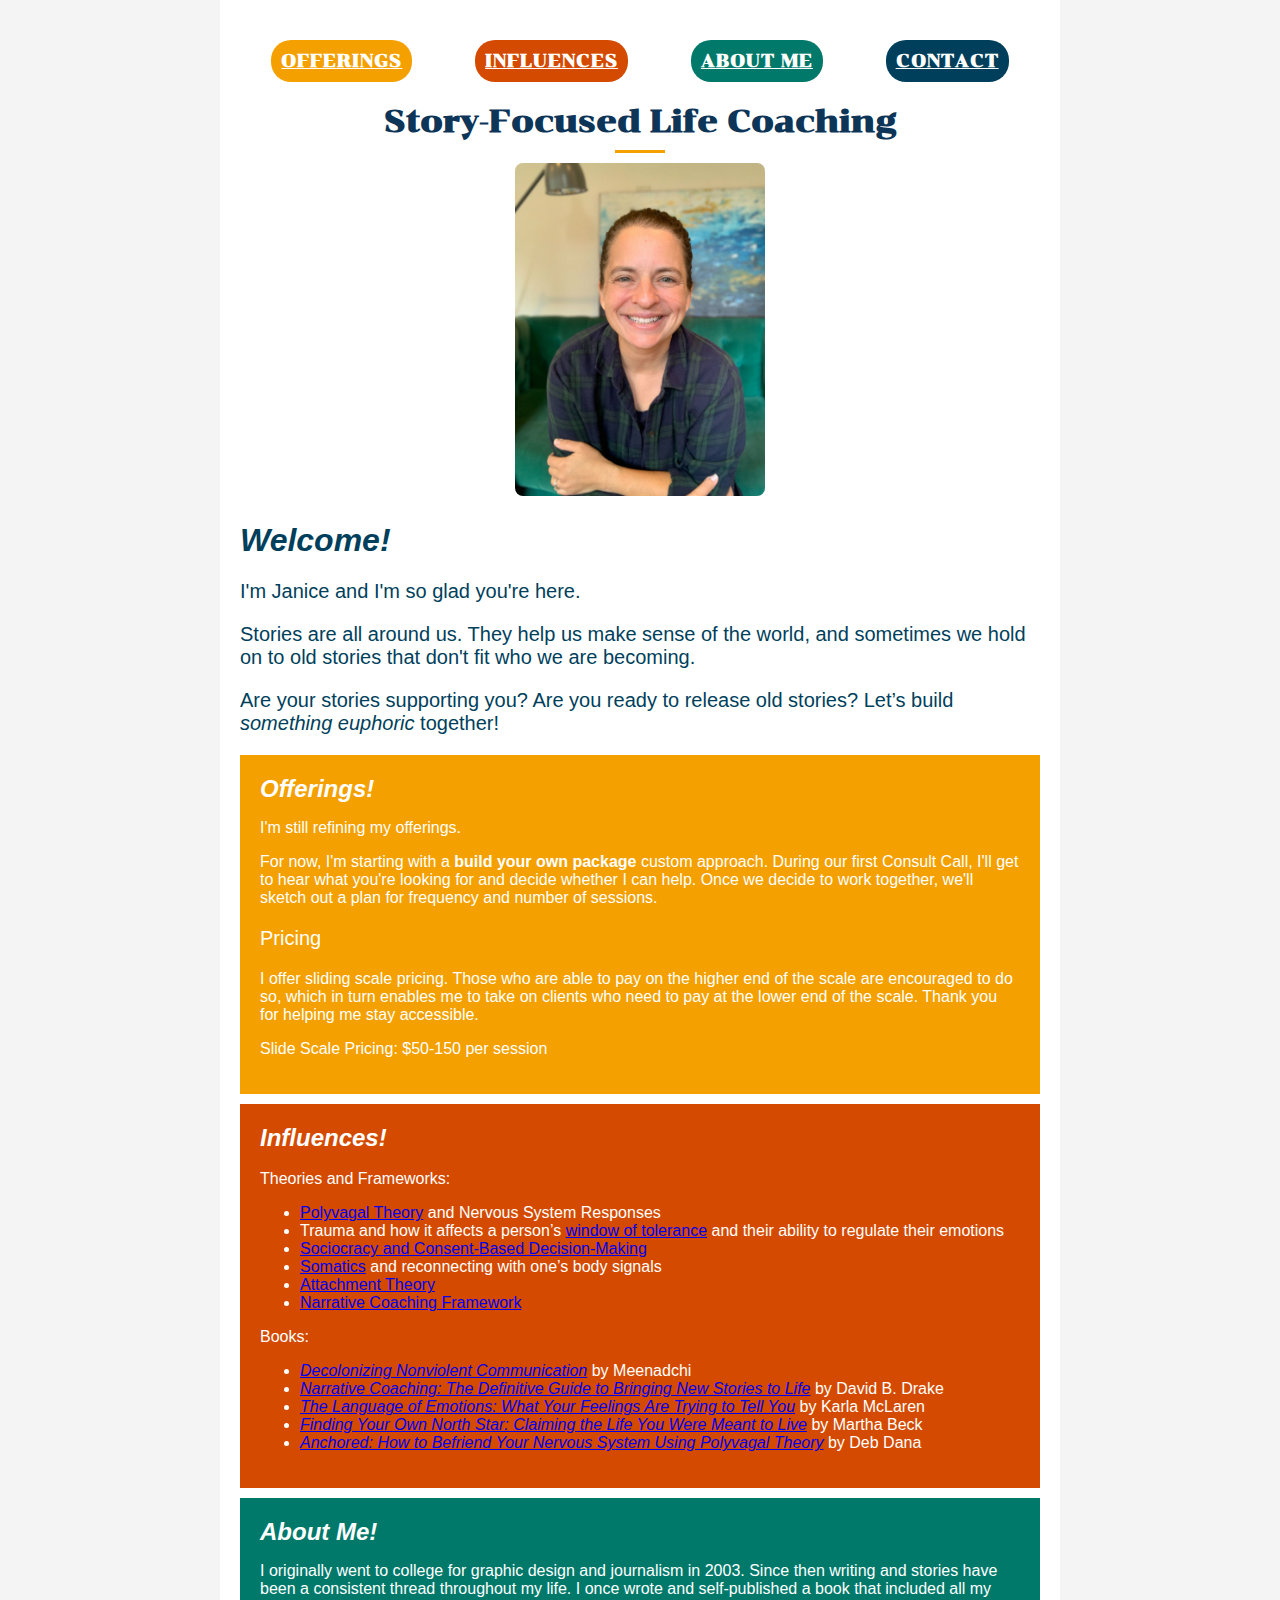
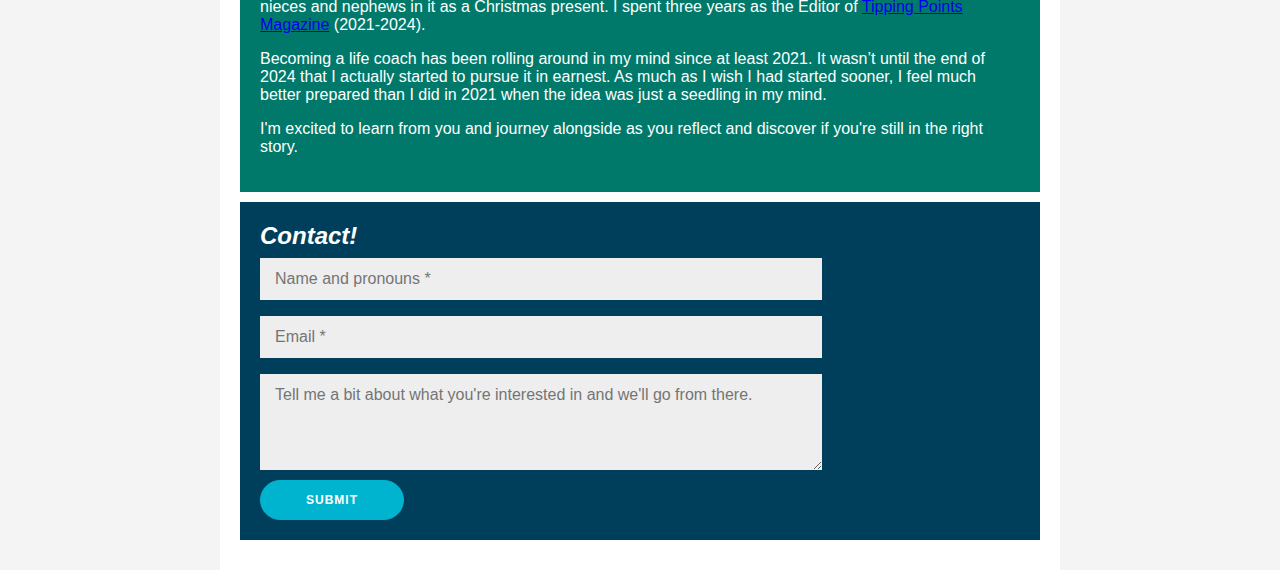
<file: index.html>
<!DOCTYPE html>
<html lang="en">
<head>
    <meta charset="UTF-8">
    <meta name="viewport" content="width=device-width, initial-scale=1.0">
    <title>Story-Focused Life Coaching</title>
<link rel="preconnect" href="https://fonts.googleapis.com">
<link rel="preconnect" href="https://fonts.gstatic.com" crossorigin>
<link href="https://fonts.googleapis.com/css2?family=Chonburi&display=swap" rel="stylesheet">    
<link href="css/main.css" rel="stylesheet" type='text/css'>
</head>
<body>
    <div class="container">
        <div class="menu">
            <button><a href="#offerings">Offerings</a></button>
            <button><a href="#influences">Influences</a></button>
            <button><a href="#about">About Me</a></button>
            <button><a href="#contact">Contact</a></button>
        </div>
        <div class="header">Story-Focused Life Coaching</div>
        <div class="subtitle"></div>
        <div class="intro">
            <img src="images/janice-headshot.jpg" alt="Janice">
            <h1>Welcome!</h1>
	    <h3>I'm Janice and I'm so glad you're here.</h3>
            <h3>Stories are all around us. They help us make sense of the world, and sometimes we hold on to old stories that don't fit who we are becoming.</h3>
            <h3>Are your stories supporting you? Are you ready to release old stories? Let’s build <i>something euphoric</i> together!</h3>
        </div>
        <div class="section" id="offerings"><h2>Offerings!</h2>
		<p>I'm still refining my offerings.</p> 
		<p>For now, I'm starting with a <strong>build your own package</strong> custom approach. During our first Consult Call, I'll get to hear what you're looking for and decide whether I can help. Once we decide to work together, we'll sketch out a plan for frequency and number of sessions.</p>
		<h3>Pricing</h3>
		<p>I offer sliding scale pricing. Those who are able to pay on the higher end of the scale are encouraged to do so, which in turn enables me to take on clients who need to pay at the lower end of the scale. Thank you for helping me stay accessible.</p>
		<p>Slide Scale Pricing: $50-150 per session</p></div>
        <div class="section" id="influences"><h2>Influences!</h2><br>
		Theories and Frameworks:
		<ul>		
		<li><a href="https://www.polyvagalinstitute.org/whatispolyvagaltheory" target="_blank" rel="noopener noreferrer">Polyvagal Theory</a> and Nervous System Responses</li>
		<li>Trauma and how it affects a person’s <a href="https://www.nicabm.com/trauma-how-to-help-your-clients-understand-their-window-of-tolerance/" target="_blank" rel="noopener noreferrer">window of tolerance</a> and their ability to regulate their emotions</li>
		<li><a href="https://www.sociocracyforall.org/consent-decision-making/" target="_blank" rel="noopener noreferrer">Sociocracy and Consent-Based Decision-Making</a></li>
		<li><a href="https://en.wikipedia.org/wiki/Somatics" target="_blank" rel="noopener noreferrer">Somatics</a> and reconnecting with one’s body signals</li>
		<li><a href="https://en.wikipedia.org/wiki/Attachment_theory" target="_blank" rel="noopener noreferrer">Attachment Theory</a></li>
		<li><a href="https://www.themomentinstitute.com/blog/what-is-narrative-coaching" target="_blank" rel="noopener noreferrer">Narrative Coaching Framework</a></li>
		</ul>
		Books:
		<ul>
		<li><a href="https://co-conspirator.press/Decolonizing-Non-Violent-Communication" target="_blank" rel="noopener noreferrer"><i>Decolonizing Nonviolent Communication</i></a> by Meenadchi</li>
		<li><a href="https://www.goodreads.com/book/show/36663085-narrative-coaching" target="_blank" rel="noopener noreferrer"><i>Narrative Coaching: The Definitive Guide to Bringing New Stories to Life</i></a> by David B. Drake</li>
		<li><a href="https://karlamclaren.com/product/the-language-of-emotions-book/" target="_blank" rel="noopener noreferrer"><i>The Language of Emotions: What Your Feelings Are Trying to Tell You</i></a> by Karla McLaren</li>
		<li><a href="https://marthabeck.com/product/finding-your-own-north-star/" target="_blank" rel="noopener noreferrer"><i>Finding Your Own North Star: Claiming the Life You Were Meant to Live</i></a> by Martha Beck</li>
		<li><a href="https://www.soundstrue.com/products/anchored?srsltid=AfmBOopDeT5C17f98MH5EWGd8mUJS_iihmBCYFAdBmL73JaWyEtN_vUO" target="_blank" rel="noopener noreferrer"><i>Anchored: How to Befriend Your Nervous System Using Polyvagal Theory</i></a> by Deb Dana</li>
		</ul>
		</div>
        <div class="section" id="about"><h2>About Me!</h2>
		<p>I originally went to college for graphic design and journalism in 2003. Since then writing and stories have been a consistent thread throughout my life. I once wrote and self-published a book that included all my nieces and nephews in it as a Christmas present. I spent three years as the Editor of <a href="https://www.self-directed.org/tipping-points/" target="_blank" rel="noopener noreferrer">Tipping Points Magazine</a> (2021-2024).
		<p>Becoming a life coach has been rolling around in my mind since at least 2021. It wasn’t until the end of 2024 that I actually started to pursue it in earnest. As much as I wish I had started sooner, I feel much better prepared than I did in 2021 when the idea was just a seedling in my mind.</p>
		<p>I'm excited to learn from you and journey alongside as you reflect and discover if you're still in the right story.</p></div>
        <div class="section" id="contact"><h2>Contact!</h2>





   
      <div class="right-inner-container">
        <form action="https://api.web3forms.com/submit" method="POST">
		<input type="hidden" name="access_key" value="f3d8c7fb-f2ba-4242-b841-b17a28def910">
		<div class="social-container">
			<a href="#" class="social"><i class="fab fa-facebook-f"></i></a>
			<a href="#" class="social"><i class="fab fa-google-plus-g"></i></a>
			<a href="#" class="social"><i class="fab fa-linkedin-in"></i></a>
		</div>
		<input type="text" name="name" placeholder="Name and pronouns *"  />
		<input type="email" name="email" placeholder="Email *" />
		<textarea rows="4" name="message" placeholder="Tell me a bit about what you're interested in and we'll go from there."></textarea>
	    <!-- Custom Confirmation / Success Page -->
	    	<input type="hidden" name="redirect" value="https://somethingeuphoric.life/thanks.html">
		<!-- Honeypot Spam Protection -->
		<input type="checkbox" name="botcheck" class="hidden" style="display: none;">
		<button type="submit">Submit</button>
	</form>
      </div>


<!--
<iframe src="https://docs.google.com/forms/d/e/1FAIpQLScKMyBJJAX_T7rGnkxdsHw9Bb_7WXkUD5NhGraPw6Mcebl2iw/viewform?embedded=true" width="100%" height="784" frameborder="0" marginheight="0" marginwidth="0">Loading…</iframe><br>
-->
        </div>
    </div>



<!-- Default Statcounter code for Something Euphoric Life
Coaching https://somethingeuphoric.life -->
<script type="text/javascript">
var sc_project=13085039; 
var sc_invisible=1; 
var sc_security="a6c70d12"; 
</script>
<script type="text/javascript"
src="https://www.statcounter.com/counter/counter.js"
async></script>
<noscript><div class="statcounter"><a title="web counter"
href="https://statcounter.com/" target="_blank"><img
class="statcounter"
src="https://c.statcounter.com/13085039/0/a6c70d12/1/"
alt="web counter"
referrerPolicy="no-referrer-when-downgrade"></a></div></noscript>
<!-- End of Statcounter Code -->



</body>
</html>
</file>
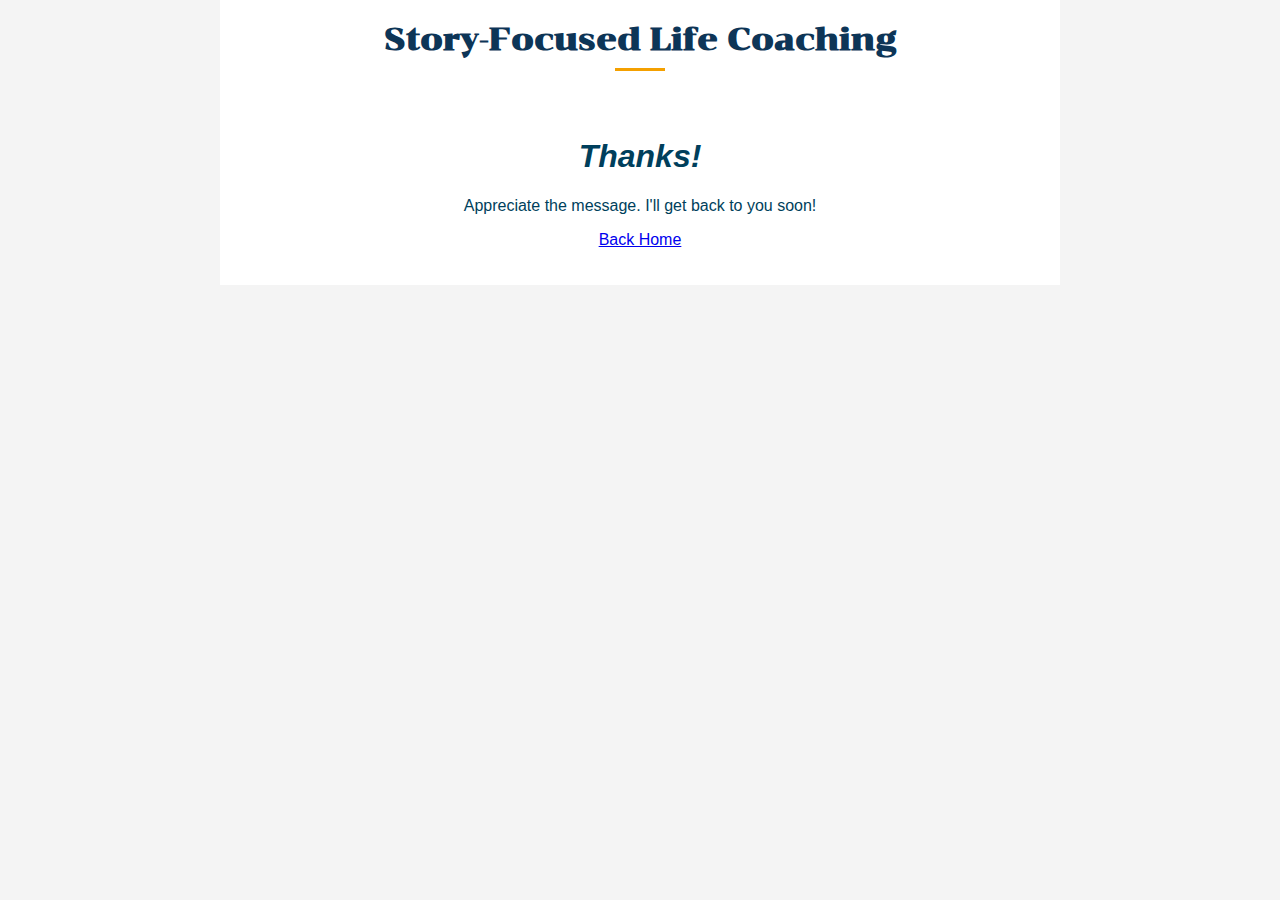
<file: thanks.html>
<!DOCTYPE html>
<html lang="en">
<head>
    <meta charset="UTF-8">
    <meta name="viewport" content="width=device-width, initial-scale=1.0">
    <title>Story-Focused Life Coaching</title>
<link rel="preconnect" href="https://fonts.googleapis.com">
<link rel="preconnect" href="https://fonts.gstatic.com" crossorigin>
<link href="https://fonts.googleapis.com/css2?family=Chonburi&display=swap" rel="stylesheet">    
<link href="css/main.css" rel="stylesheet" type='text/css'>
</head>
<body>
    <div class="container">

        <div class="header">Story-Focused Life Coaching</div>
        <div class="subtitle"></div>
        <div class="intro">
		<br><br>
              <h1 style="text-align: center;">Thanks!</h1>
	    <p>Appreciate the message. I'll get back to you soon!</p>
		<p><a href="index.html">Back Home</a></p>
        </div>
    </div>



<!-- Default Statcounter code for Something Euphoric Life
Coaching https://somethingeuphoric.life -->
<script type="text/javascript">
var sc_project=13085039; 
var sc_invisible=1; 
var sc_security="a6c70d12"; 
</script>
<script type="text/javascript"
src="https://www.statcounter.com/counter/counter.js"
async></script>
<noscript><div class="statcounter"><a title="web counter"
href="https://statcounter.com/" target="_blank"><img
class="statcounter"
src="https://c.statcounter.com/13085039/0/a6c70d12/1/"
alt="web counter"
referrerPolicy="no-referrer-when-downgrade"></a></div></noscript>
<!-- End of Statcounter Code -->



</body>
</html>
</file>
<file: css/main.css>
body {
    font-family: Tahoma, sans-serif;
    margin: 0;
    padding: 0;
    text-align: center;
    color: #003f5c;
    background-color: #f4f4f4;
}
h1 {
    font-style: italic;
    text-align: left;
}
h2 {
    font-style: italic;
    text-align: left;
    margin: 0px 0;
}
h3 {
    font-size: 20px;
    font-family: Tahoma, sans-serif;
    font-weight: 500;
    text-align: left;
    margin: 0px 20;
}
.container {
    max-width: 800px;
    margin: auto;
    padding: 20px;
    background: white;
}
.header {
    font-family: Chonburi, serif;            
    font-size: 32px;
    font-weight: bold;
    color: #0d3557;
}
.subtitle {
    border-top: 3px solid #f4a000;
    width: 50px;
    margin: 10px auto;
}
.intro img {
    width: 250px;
    border-radius: 8px;
}
.menu {
    display: flex;
    justify-content: space-around;
    margin: 20px 0;
}
.menu button {
    background: none;
    border: none;
    padding: 10px;
    font-family: Chonburi, serif;
    font-size: 18px;
    font-weight: bold;
    cursor: pointer;
    color: white;
}
.menu a {
    color: white;
}
.menu button:nth-child(1) { background: #f4a000; }
.menu button:nth-child(2) { background: #d44a00; }
.menu button:nth-child(3) { background: #00796b; }
.menu button:nth-child(4) { background: #003f5c; }
.section {
    padding: 20px 20px;
    color: white;
    margin-bottom: 10px;
    text-align: left;
}
#offerings { background: #f4a000; }
#influences { background: #d44a00; }
#about { background: #00796b; }
#contact { background: #003f5c; }
@media (max-width: 600px) {
    .menu {
        flex-direction: column;
    }
    .menu button {
        width: 100%;
        margin-bottom: 5px;
    }
}



/* CONTACT FORM */



@import url('https://fonts.googleapis.com/css?family=Montserrat:400,800');

.right-inner-container {
  width:70%;
  height:80%;
  text-align:left;
  font-family: 'Montserrat', sans-serif;
  font-size:10px;
}

input, textarea {
	background-color: #eee;
	border: none;
	padding: 12px 15px;
	margin: 8px 0;
	width: 100%;
  font-size:1rem;
  font-family: 'Montserrat', sans-serif;
}

input:focus, textarea:focus{
  outline:1px solid $teal;
}

button {
	border-radius: 20px;
	border: 1px solid #00b4cf;
	background-color: #00b4cf;
	color: #FFFFFF;
	font-size: 12px;
	font-weight: bold;
	padding: 12px 45px;
	letter-spacing: 1px;
	text-transform: uppercase;
	transition: transform 80ms ease-in;
  cursor:pointer;
}

button:hover {
  opacity:0.7;
}
@media only screen and (max-width: 600px) {
  .left-container{
    display: none;
  }
  .lg-view {
    display:none;  
  }
}

@media only screen and (min-width: 600px) {
  .sm-view {
    display:none;  
  }
}

form p {
  text-align:left;
}
</file>
